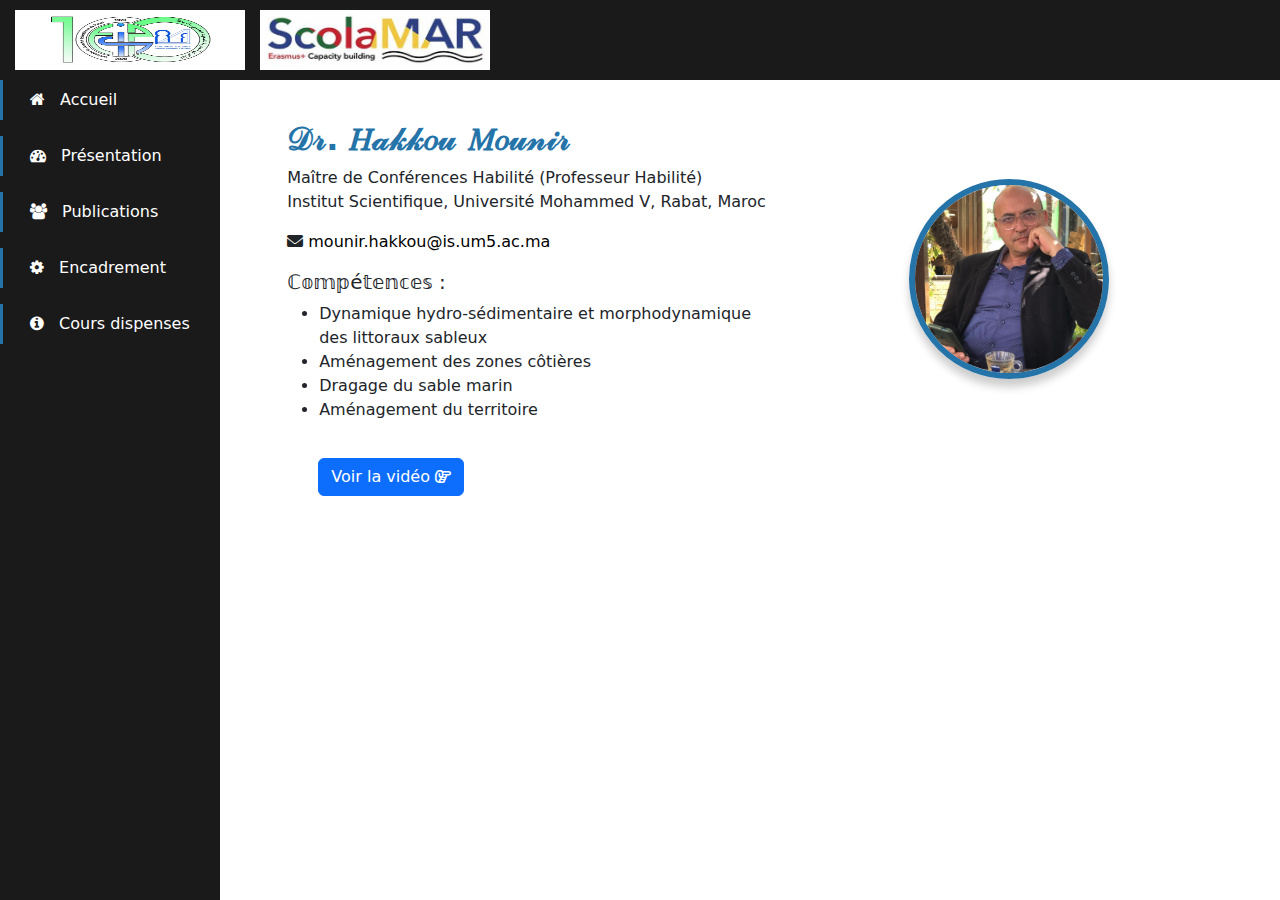
<file: index.html>
<!DOCTYPE html>
<html lang="en">
<head>
  <meta charset="UTF-8">
  <meta name="viewport" content="width=device-width, initial-scale=1.0">
  <meta http-equiv="X-UA-Compatible" content="ie=edge">
  <link rel="stylesheet" href="style.css">
  <link href="https://cdnjs.cloudflare.com/ajax/libs/font-awesome/6.0.0-beta3/css/all.min.css" rel="stylesheet">
  <link rel="stylesheet" href="https://maxcdn.bootstrapcdn.com/font-awesome/4.5.0/css/font-awesome.min.css">
  <link href="https://cdn.jsdelivr.net/npm/bootstrap@5.3.3/dist/css/bootstrap.min.css" rel="stylesheet" integrity="sha384-QWTKZyjpPEjISv5WaRU9OFeRpok6YctnYmDr5pNlyT2bRjXh0JMhjY6hW+ALEwIH" crossorigin="anonymous">
  <title>Accueil</title>
</head>
<body>
  <!-- Header -->
  <header style="background-color: #1a1a1a; color: #fff; padding: 10px 15px; display: flex; align-items: center; position: sticky; top: 0; z-index: 1000;">
    <img src="logo1.jpeg" alt="Logo 1" style="height: 60px; width: 230px; margin-right: 15px;"> <!-- Adjust margin for space between logos -->
    <img src="logo2.jpg" alt="Logo 2" style="height: 60px; width: 230px;">
  </header>

  <!-- Sidebar (left side navigation) -->
  <div class="sidebar-container">
    <ul class="sidebar-navigation">
      <li class="mb-3">
        <a href="index.html" class="text-decoration-none">
          <i class="fa fa-home" aria-hidden="true"></i> Accueil
        </a>
      </li>
      <li class="mb-3">
        <a href="présentation.html" class="text-decoration-none">
          <i class="fa fa-tachometer" aria-hidden="true"></i> Présentation
        </a>
      </li>
      <li class="mb-3">
        <a href="publications.html" class="text-decoration-none">
          <i class="fa fa-users" aria-hidden="true"></i> Publications
        </a>
      </li>
      <li class="mb-3">
        <a href="encadrements.html" class="text-decoration-none">
          <i class="fa fa-cog" aria-hidden="true"></i> Encadrement
        </a>
      </li>
      <li class="mb-3">
        <a href="cours.html" class="text-decoration-none">
          <i class="fa fa-info-circle" aria-hidden="true"></i> Cours dispenses
        </a>
      </li>
    </ul>
  </div>

  <!-- Main content area with two columns -->
  <div class="content-container">
    <div class="container">
      <div class="row mx-auto justify-content-center">
        <!-- Left side: Name, Job, and Skills -->
        <div class="col-md-6 left-side">
          <h2 style="color:#2574A9;font-weight: 900" class="mb-2">𝒟𝓇. 𝐻𝒶𝓀𝓀𝑜𝓊 𝑀𝑜𝓊𝓃𝒾𝓇</h2>
          <p>Maître de Conférences Habilité (Professeur Habilité) <br>
            Institut Scientifique, Université Mohammed V, Rabat, Maroc</p>
          <!-- Email with FontAwesome icon -->
          <p><i class="fas fa-envelope"></i> <a href="mailto:mounir.hakkou@is.um5.ac.ma" class="text-decoration-none text-black">mounir.hakkou@is.um5.ac.ma</a></p>
          <!-- Skills List -->
          <h5>ℂ𝕠𝕞𝕡é𝕥𝕖𝕟𝕔𝕖𝕤 :</h5>
          <ul class="skills-list">
            <li>Dynamique hydro-sédimentaire et morphodynamique des littoraux sableux</li>
            <li>Aménagement des zones côtières</li>
            <li>Dragage du sable marin</li>
            <li>Aménagement du territoire</li>
          </ul>
        </div>

        <!-- Right side: Image -->
        <div class="col-md-5 right-side">
          <img src="profile.jpg" alt="Profile Image" class="rounded-image" style="border: 6px solid #2574A9;box-shadow: 0 8px 8px rgba(0, 0, 0, 0.2);">
        </div>
      </div>

      <!-- Replace video iframe with link -->
      <div class="col-md-10 d-flex mx-auto">
        <a href="https://drive.google.com/file/d/1fcncN5qFYbwHY_5bBvAk6yiaLVxQID7Y/view" class="btn btn-primary" target="_blank" rel="noopener noreferrer">
          Voir la vidéo <i class="fa-regular fa-hand-point-right"></i>
        </a>
      </div>

    </div>
  </div>

  <script src="https://cdn.jsdelivr.net/npm/bootstrap@5.3.3/dist/js/bootstrap.bundle.min.js" integrity="sha384-YvpcrYf0tY3lHB60NNkmXc5s9fDVZLESaAA55NDzOxhy9GkcIdslK1eN7N6jIeHz" crossorigin="anonymous"></script>
</body>
</html>
</file>
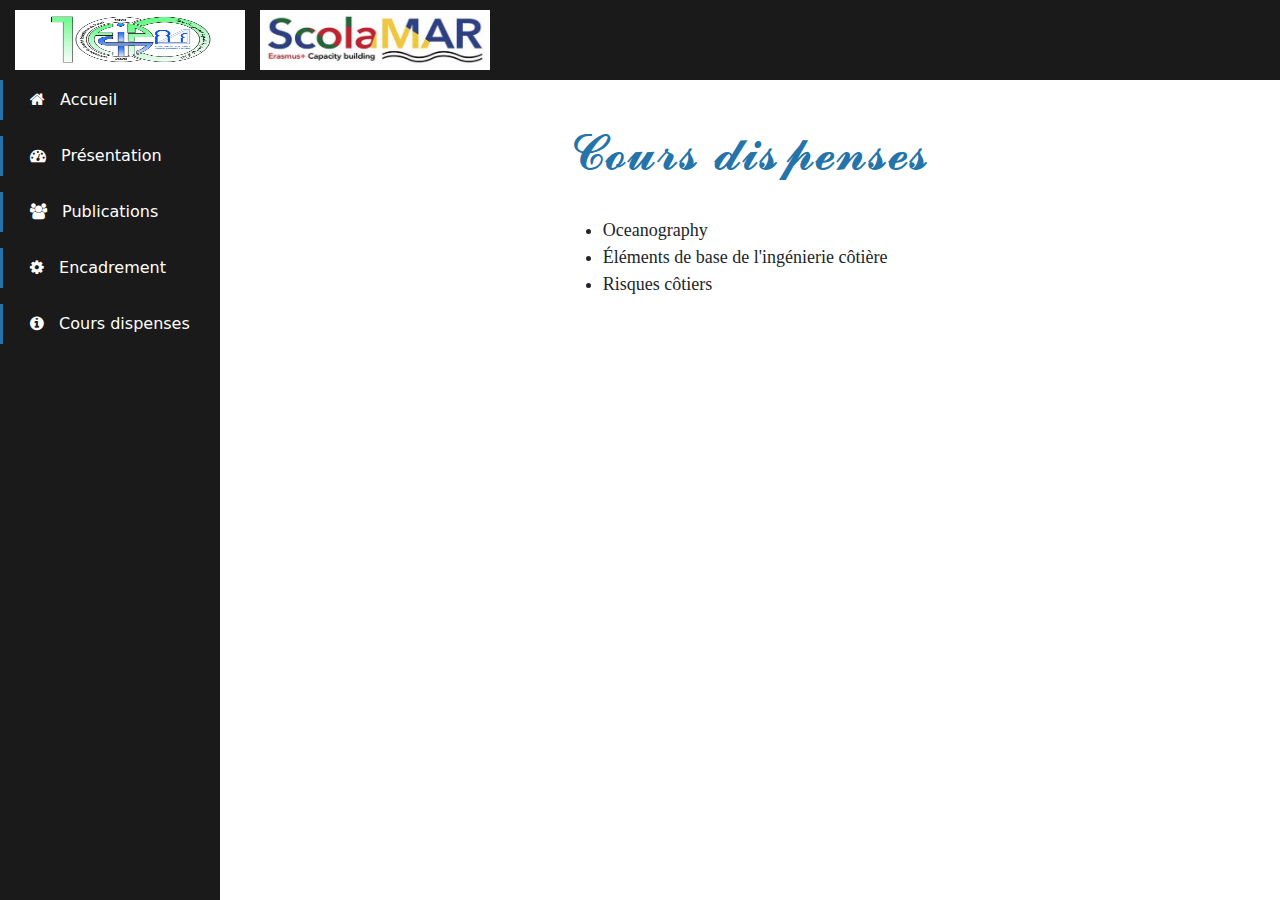
<file: cours.html>
<!DOCTYPE html>
<html lang="en">
<head>
  <meta charset="UTF-8">
  <meta name="viewport" content="width=device-width, initial-scale=1.0">
  <meta http-equiv="X-UA-Compatible" content="ie=edge">
  <link rel="stylesheet" href="style.css">
  <link href="https://cdnjs.cloudflare.com/ajax/libs/font-awesome/6.0.0-beta3/css/all.min.css" rel="stylesheet">
  <link rel="stylesheet" href="https://maxcdn.bootstrapcdn.com/font-awesome/4.5.0/css/font-awesome.min.css">
  <link href="https://cdn.jsdelivr.net/npm/bootstrap@5.3.3/dist/css/bootstrap.min.css" rel="stylesheet" integrity="sha384-QWTKZyjpPEjISv5WaRU9OFeRpok6YctnYmDr5pNlyT2bRjXh0JMhjY6hW+ALEwIH" crossorigin="anonymous">
  <title>Cours dispenses</title>
</head>
<body>
  <!-- Header -->
  <header style="background-color: #1a1a1a; color: #fff; padding: 10px 15px; display: flex; align-items: center;  position: sticky; top: 0; z-index: 1000;">
    <img src="logo1.jpeg" alt="Logo 1" style="height: 60px; width: 230px; margin-right: 15px;"> <!-- Adjust margin for space between logos -->
    <img src="logo2.jpg" alt="Logo 2" style="height: 60px; width: 230px;">
  </header>
  
  <!-- Sidebar (left side navigation) -->
  <div class="sidebar-container">
   
    <ul class="sidebar-navigation">
      <li class="mb-3">
        <a href="index.html" class="text-decoration-none">
          <i class="fa fa-home" aria-hidden="true"></i> Accueil
        </a>
      </li>
      <li class="mb-3">
        <a href="présentation.html" class="text-decoration-none">
          <i class="fa fa-tachometer" aria-hidden="true"></i> Présentation
        </a>
      </li>
      <li class="mb-3">
        <a href="publications.html" class="text-decoration-none">
          <i class="fa fa-users" aria-hidden="true"></i> Publications
        </a>
      </li>
      <li class="mb-3">
        <a href="encadrements.html" class="text-decoration-none">
          <i class="fa fa-cog" aria-hidden="true"></i> Encadrement
        </a>
      </li>
      <li class="mb-3">
        <a href="cours.html" class="text-decoration-none">
          <i class="fa fa-info-circle" aria-hidden="true"></i> Cours dispenses
        </a>
      </li>
    </ul>
  </div>

  <!-- Main content area with two columns -->
  <div class="content-container">
    <div class="container d-flex justify-content-center">
      <div class="text-center p-4">
        <h1 style="font-size: 48px;color: #2574A9;">𝓒𝓸𝓾𝓻𝓼 𝓭𝓲𝓼𝓹𝓮𝓷𝓼𝓮𝓼</h1><br>
        <ul style="list-style-type: disc; font-family: cursive; margin: 3px auto; width: 100%; font-size: 18px; text-align: left;">
          <li>Oceanography</li>
          <li>Éléments de base de l'ingénierie côtière</li>
          <li>Risques côtiers</li>
        </ul>
      </div>
    </div>
  </div>
  

  <script src="https://cdn.jsdelivr.net/npm/bootstrap@5.3.3/dist/js/bootstrap.bundle.min.js" integrity="sha384-YvpcrYf0tY3lHB60NNkmXc5s9fDVZLESaAA55NDzOxhy9GkcIdslK1eN7N6jIeHz" crossorigin="anonymous"></script>
</body>
</html>
</file>
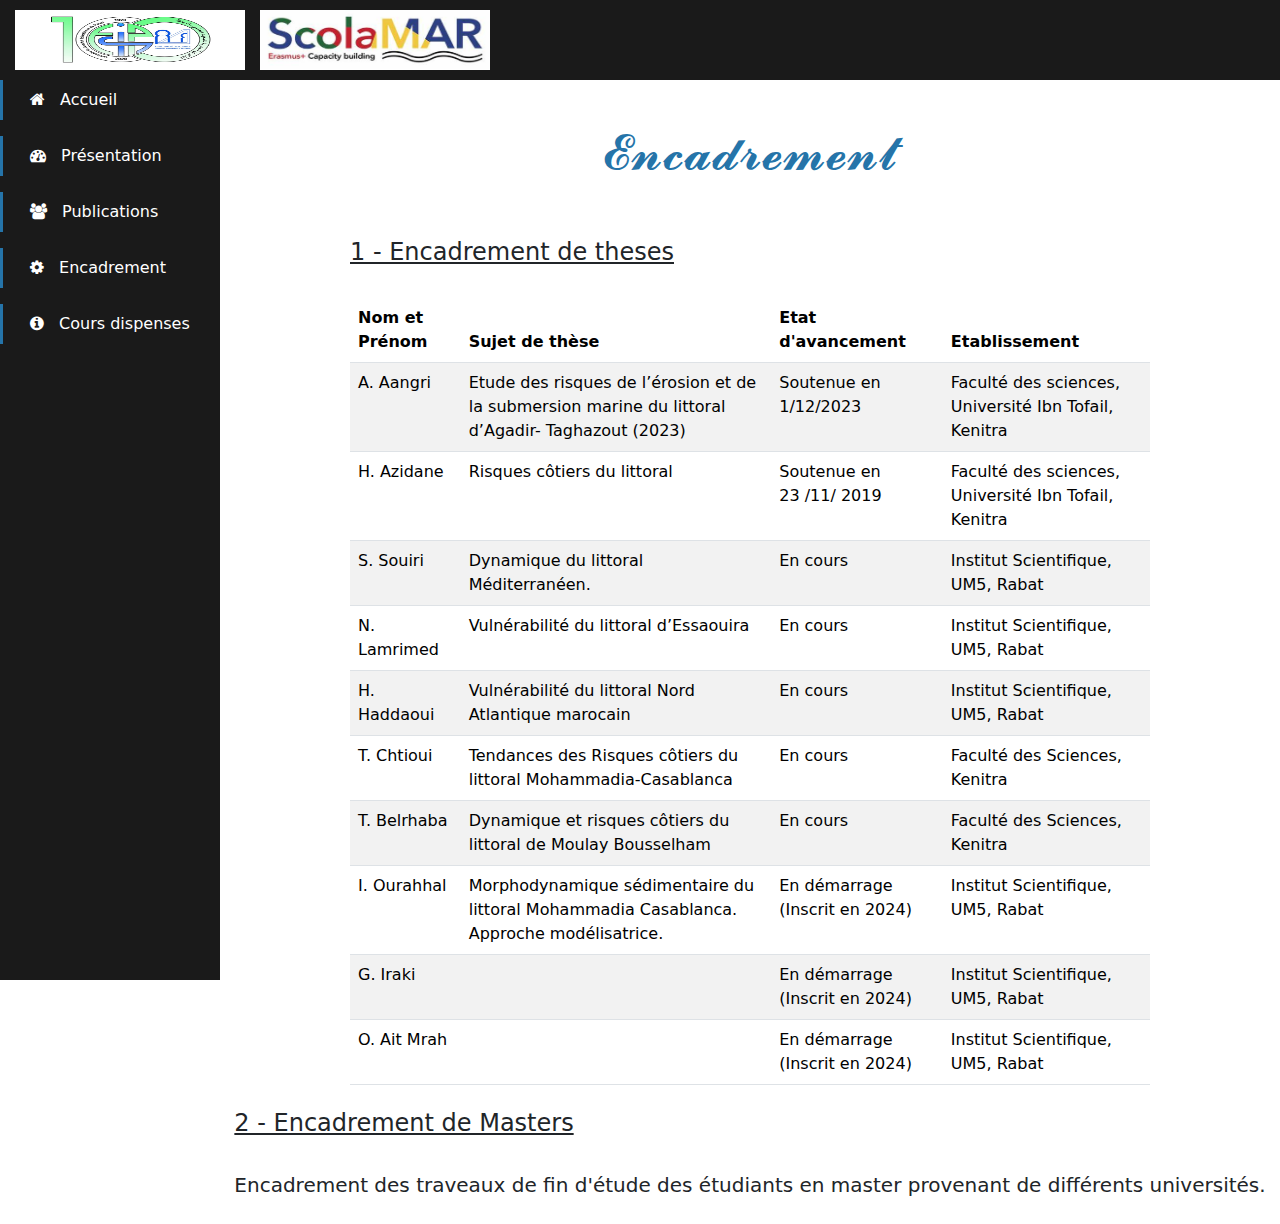
<file: encadrements.html>
<!DOCTYPE html>
<html lang="en">
<head>
  <meta charset="UTF-8">
  <meta name="viewport" content="width=device-width, initial-scale=1.0">
  <meta http-equiv="X-UA-Compatible" content="ie=edge">
  <link rel="stylesheet" href="style.css">
  <link href="https://cdnjs.cloudflare.com/ajax/libs/font-awesome/6.0.0-beta3/css/all.min.css" rel="stylesheet">
  <link rel="stylesheet" href="https://maxcdn.bootstrapcdn.com/font-awesome/4.5.0/css/font-awesome.min.css">
  <link href="https://cdn.jsdelivr.net/npm/bootstrap@5.3.3/dist/css/bootstrap.min.css" rel="stylesheet" integrity="sha384-QWTKZyjpPEjISv5WaRU9OFeRpok6YctnYmDr5pNlyT2bRjXh0JMhjY6hW+ALEwIH" crossorigin="anonymous">
  <title>Encadrement</title>
</head>
<style>
    .hidden {
      display: none;
    }
  </style>
<body>
  <!-- Header -->
  <header style="background-color: #1a1a1a; color: #fff; padding: 10px 15px; display: flex; align-items: center;  position: sticky; top: 0; z-index: 1000;">
    <img src="logo1.jpeg" alt="Logo 1" style="height: 60px; width: 230px; margin-right: 15px;"> <!-- Adjust margin for space between logos -->
    <img src="logo2.jpg" alt="Logo 2" style="height: 60px; width: 230px;">
  </header>
  
  <!-- Sidebar (left side navigation) -->
  <div class="sidebar-container">
   
    <ul class="sidebar-navigation">
      <li class="mb-3">
        <a href="index.html" class="text-decoration-none">
          <i class="fa fa-home" aria-hidden="true"></i> Accueil
        </a>
      </li>
      <li class="mb-3">
        <a href="présentation.html" class="text-decoration-none">
          <i class="fa fa-tachometer" aria-hidden="true"></i> Présentation
        </a>
      </li>
      <li class="mb-3">
        <a href="publications.html" class="text-decoration-none">
          <i class="fa fa-users" aria-hidden="true"></i> Publications
        </a>
      </li>
      <li class="mb-3">
        <a href="encadrements.html" class="text-decoration-none">
          <i class="fa fa-cog" aria-hidden="true"></i> Encadrement
        </a>
      </li>
      <li class="mb-3">
        <a href="cours.html" class="text-decoration-none">
          <i class="fa fa-info-circle" aria-hidden="true"></i> Cours dispenses
        </a>
      </li>
    </ul>
  </div>

  <!-- Main content area with two columns -->
  <div class="content-container">
    <div class="container d-flex justify-content-center">
      <div class="text-center p-4">
        <h1 style="font-size: 48px;color: #2574A9;">𝓔𝓷𝓬𝓪𝓭𝓻𝓮𝓶𝓮𝓷𝓽</h1><br>
        
      </div>
    </div>
   
      
      <!-- Centered Table -->
      <div class="d-flex justify-content-center" id="thèse">
        <div class="table-responsive">
            <u><h4>1 - Encadrement de theses</h4></u><br>
          <table class="table table-striped" style="max-width: 800px;">
            <thead>
              <tr>
                <th scope="col">Nom et Prénom</th>
                <th scope="col">Sujet de thèse</th>
                <th scope="col">Etat d'avancement</th>
                <th scope="col">Etablissement</th>
              </tr>
            </thead>
            <tbody>
              <tr>
                <td>A. Aangri</td>
                <td>Etude des risques de l’érosion et de la submersion marine du littoral d’Agadir- Taghazout (2023)</td>
                <td>Soutenue en 1/12/2023</td>
                <td>Faculté des sciences, Université Ibn Tofail, Kenitra</td>

              </tr>
              <tr>
                <td>H. Azidane</td>
                <td>Risques côtiers du littoral </td>
                <td>Soutenue en 23 /11/ 2019</td>
                <td>Faculté des sciences, Université Ibn Tofail, Kenitra</td>
              </tr>
              <tr>
                <td>S. Souiri</td>
                <td>Dynamique du littoral Méditerranéen. </td>
                <td>En cours</td>
                <td>Institut Scientifique, UM5, Rabat</td>
              </tr>
              <tr>
                <td>N. Lamrimed</td>
                <td>Vulnérabilité du littoral d’Essaouira</td>
                <td>En cours</td>
                <td>Institut Scientifique, UM5, Rabat</td>
              </tr>
              <tr>
                <td>H. Haddaoui</td>
                <td>Vulnérabilité du littoral Nord Atlantique marocain </td>
                <td>En cours</td>
                <td>Institut Scientifique, UM5, Rabat</td>
              </tr>
              <tr>
                <td>T. Chtioui</td>
                <td>Tendances des Risques côtiers du littoral Mohammadia-Casablanca</td>
                <td>En cours</td>
                <td>Faculté des Sciences, Kenitra</td>
              </tr>
              <tr>
                <td>T. Belrhaba</td>
                <td>Dynamique et risques côtiers du littoral de Moulay Bousselham</td>
                <td>En cours</td>
                <td>Faculté des Sciences, Kenitra</td>
              </tr>
              <tr>
                <td>I. Ourahhal</td>
                <td>Morphodynamique sédimentaire du littoral Mohammadia Casablanca. Approche modélisatrice.</td>
                <td>En démarrage (Inscrit en 2024)</td>
                <td>Institut Scientifique, UM5, Rabat</td>
              </tr>
              <tr>
                <td>G. Iraki</td>
                <td></td>
                <td>En démarrage (Inscrit en 2024)</td>
                <td>Institut Scientifique, UM5, Rabat</td>
              </tr>
              <tr>
                <td>O. Ait Mrah</td>
                <td></td>
                <td>En démarrage (Inscrit en 2024)</td>
                <td>Institut Scientifique, UM5, Rabat</td>
              </tr>
            </tbody>
          </table>
        </div>
       
      </div>
      <div class="d-flex justify-content-center" id="master">
        
        <div class="p-2">
            <u><h4>2 - Encadrement de Masters</h4></u><br>
            <p style="font-size: 20px;" >Encadrement des traveaux de fin d'étude des étudiants en master provenant de différents universités.</p>
          </div>
      </div>
      
  </div>

  <script src="https://cdn.jsdelivr.net/npm/bootstrap@5.3.3/dist/js/bootstrap.bundle.min.js" integrity="sha384-YvpcrYf0tY3lHB60NNkmXc5s9fDVZLESaAA55NDzOxhy9GkcIdslK1eN7N6jIeHz" crossorigin="anonymous"></script>
</body>
</html>
</file>
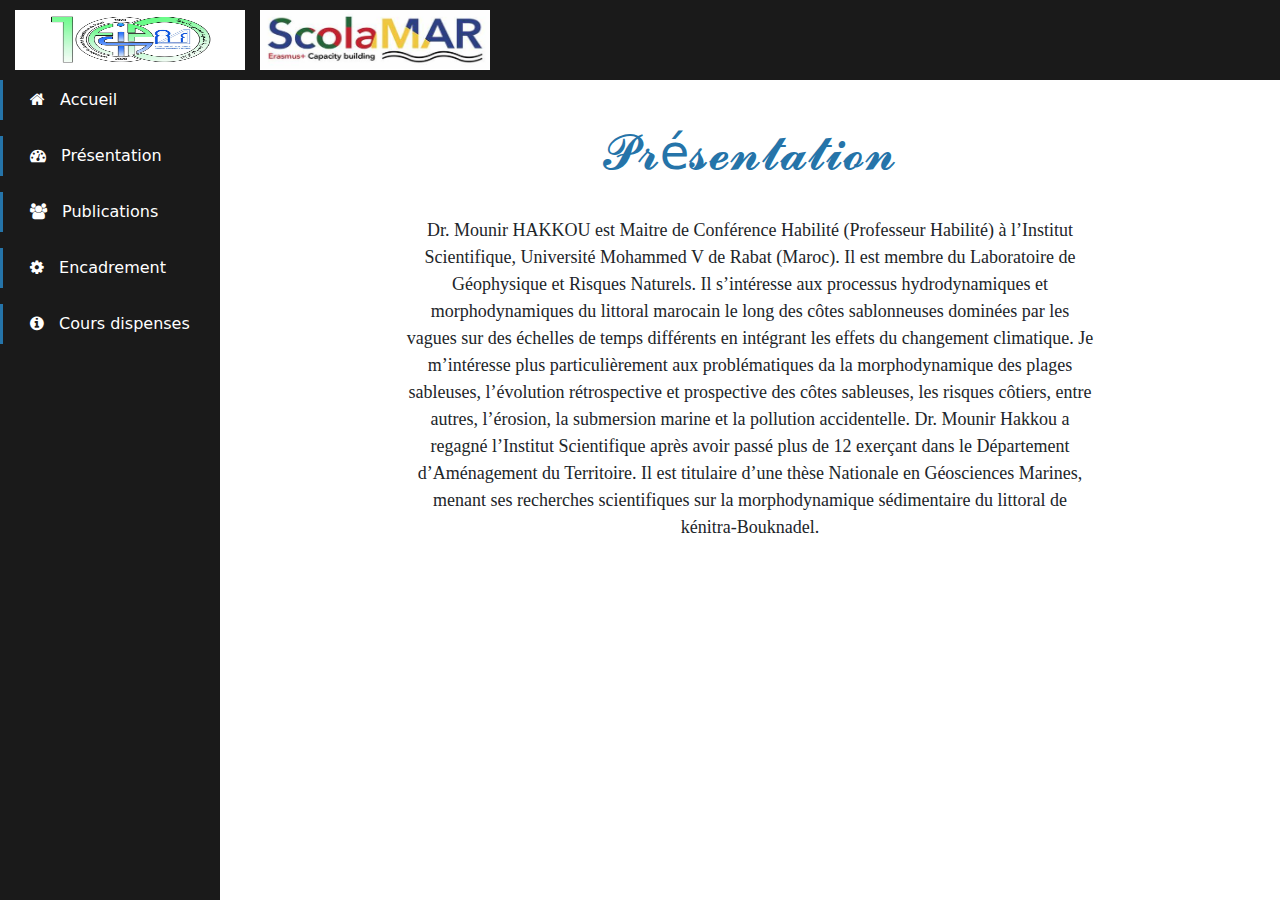
<file: présentation.html>
<!DOCTYPE html>
<html lang="en">
<head>
  <meta charset="UTF-8">
  <meta name="viewport" content="width=device-width, initial-scale=1.0">
  <meta http-equiv="X-UA-Compatible" content="ie=edge">
  <link rel="stylesheet" href="style.css">
  <link href="https://cdnjs.cloudflare.com/ajax/libs/font-awesome/6.0.0-beta3/css/all.min.css" rel="stylesheet">
  <link rel="stylesheet" href="https://maxcdn.bootstrapcdn.com/font-awesome/4.5.0/css/font-awesome.min.css">
  <link href="https://cdn.jsdelivr.net/npm/bootstrap@5.3.3/dist/css/bootstrap.min.css" rel="stylesheet" integrity="sha384-QWTKZyjpPEjISv5WaRU9OFeRpok6YctnYmDr5pNlyT2bRjXh0JMhjY6hW+ALEwIH" crossorigin="anonymous">
  <title>Présentation</title>
</head>
<body>
  <!-- Header -->
  <header style="background-color: #1a1a1a; color: #fff; padding: 10px 15px; display: flex; align-items: center;  position: sticky; top: 0; z-index: 1000;">
    <img src="logo1.jpeg" alt="Logo 1" style="height: 60px; width: 230px; margin-right: 15px;"> <!-- Adjust margin for space between logos -->
    <img src="logo2.jpg" alt="Logo 2" style="height: 60px; width: 230px;">
  </header>
  
  <!-- Sidebar (left side navigation) -->
  <div class="sidebar-container">
    
    <ul class="sidebar-navigation">
      <li class="mb-3">
        <a href="index.html" class="text-decoration-none">
          <i class="fa fa-home" aria-hidden="true"></i> Accueil
        </a>
      </li>
      <li class="mb-3">
        <a href="présentation.html" class="text-decoration-none">
          <i class="fa fa-tachometer" aria-hidden="true"></i> Présentation
        </a>
      </li>
      <li class="mb-3">
        <a href="publications.html" class="text-decoration-none">
          <i class="fa fa-users" aria-hidden="true"></i> Publications
        </a>
      </li>
      <li class="mb-3">
        <a href="encadrements.html" class="text-decoration-none">
          <i class="fa fa-cog" aria-hidden="true"></i> Encadrement
        </a>
      </li>
      <li class="mb-3">
        <a href="cours.html" class="text-decoration-none">
          <i class="fa fa-info-circle" aria-hidden="true"></i> Cours dispenses
        </a>
      </li>
    </ul>
  </div>

  <!-- Main content area with two columns -->
  <div class="content-container">
    <div class="container d-flex justify-content-center">
      <div class="text-center p-4">
        <h1 style="font-size: 48px;color: #2574A9;">𝓟𝓻é𝓼𝓮𝓷𝓽𝓪𝓽𝓲𝓸𝓷</h1><br>
        <center><p style="font-family: cursive; margin: 3px;width: 70%;font-size: 18px;" class="justify-content-center">Dr. Mounir HAKKOU est Maitre de Conférence Habilité (Professeur Habilité) à l’Institut Scientifique, Université Mohammed V de Rabat (Maroc). Il est membre du Laboratoire de Géophysique et Risques Naturels. Il s’intéresse aux processus hydrodynamiques et morphodynamiques du littoral marocain le long des côtes sablonneuses dominées par les vagues sur des échelles de temps différents en intégrant les effets du changement climatique. Je m’intéresse plus particulièrement aux problématiques da la morphodynamique des plages sableuses, l’évolution rétrospective et prospective des côtes sableuses, les risques côtiers, entre autres, l’érosion, la submersion marine et la pollution accidentelle.
            Dr. Mounir Hakkou a regagné l’Institut Scientifique après avoir passé plus de 12 exerçant dans le Département d’Aménagement du Territoire. Il est titulaire d’une thèse Nationale en Géosciences Marines, menant ses recherches scientifiques sur la morphodynamique sédimentaire du littoral de kénitra-Bouknadel.</p></center>
      </div>
    </div>
  </div>

  <script src="https://cdn.jsdelivr.net/npm/bootstrap@5.3.3/dist/js/bootstrap.bundle.min.js" integrity="sha384-YvpcrYf0tY3lHB60NNkmXc5s9fDVZLESaAA55NDzOxhy9GkcIdslK1eN7N6jIeHz" crossorigin="anonymous"></script>
</body>
</html>
</file>
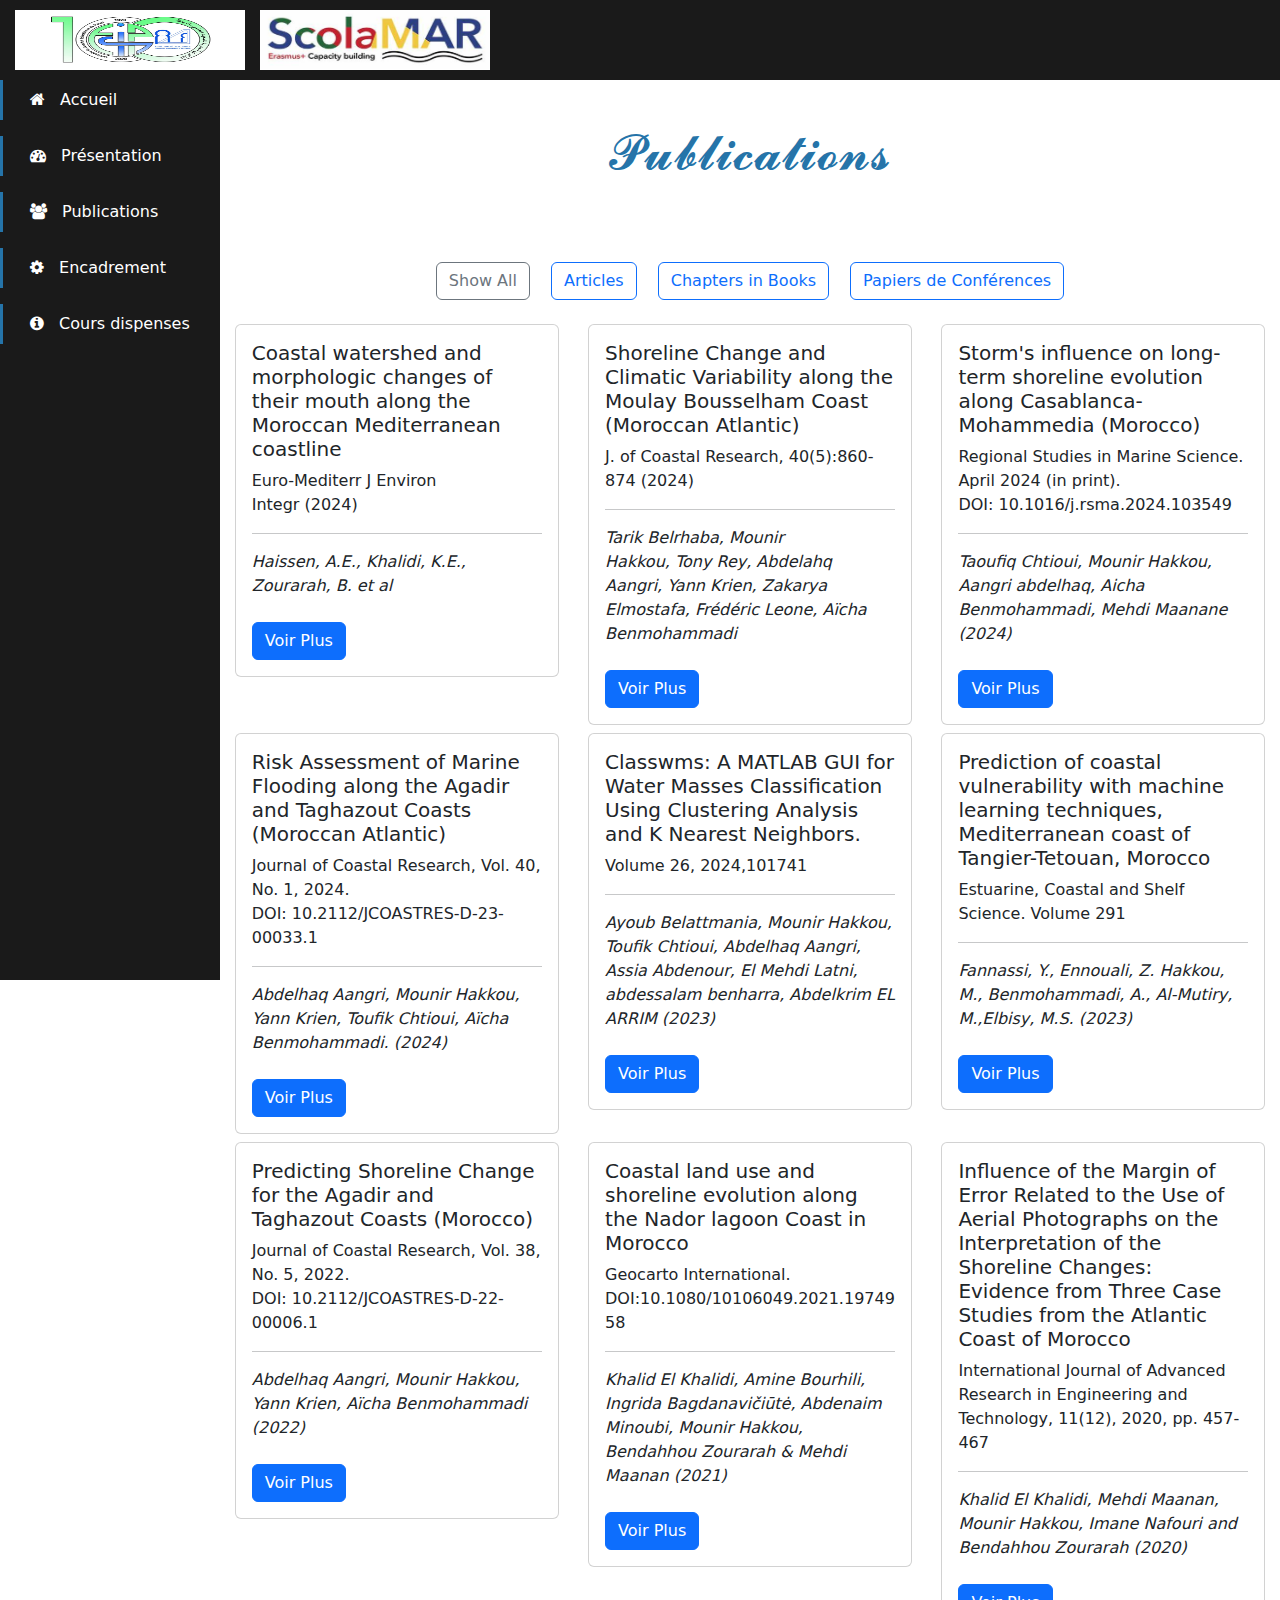
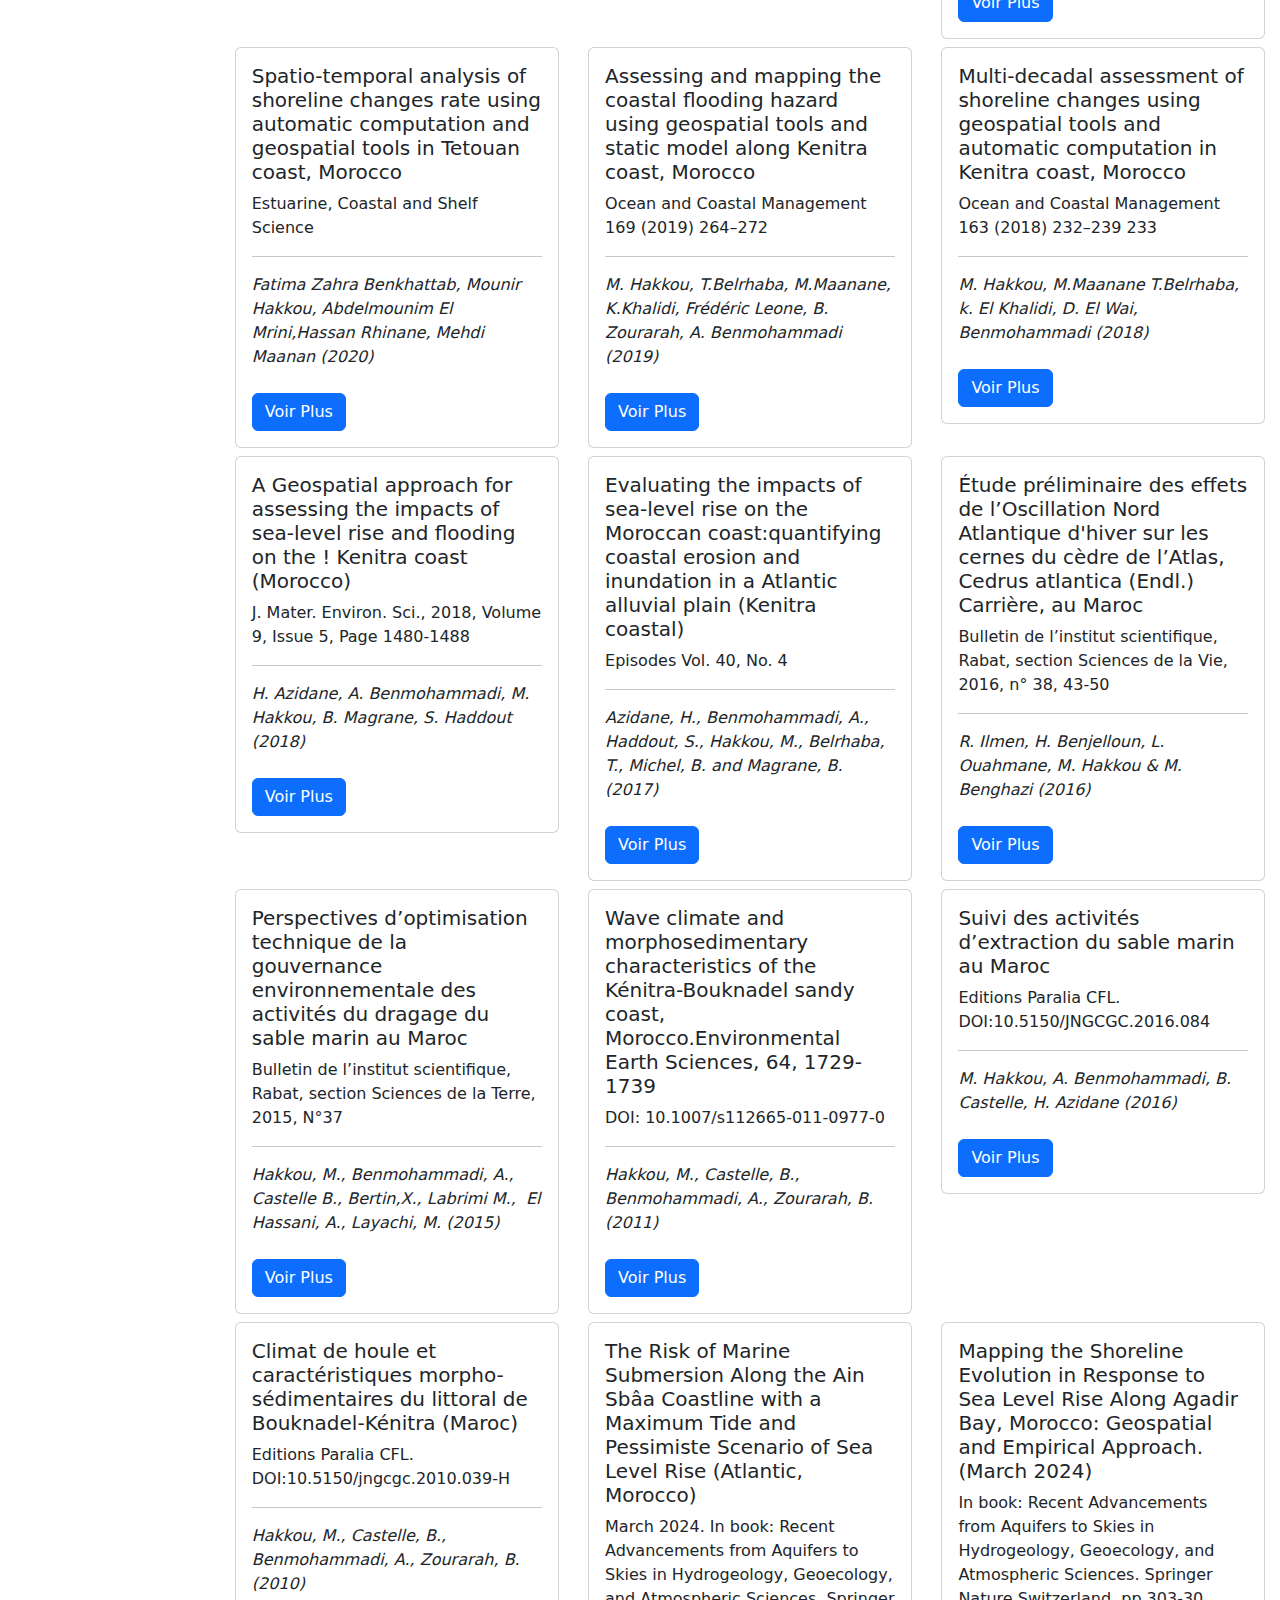
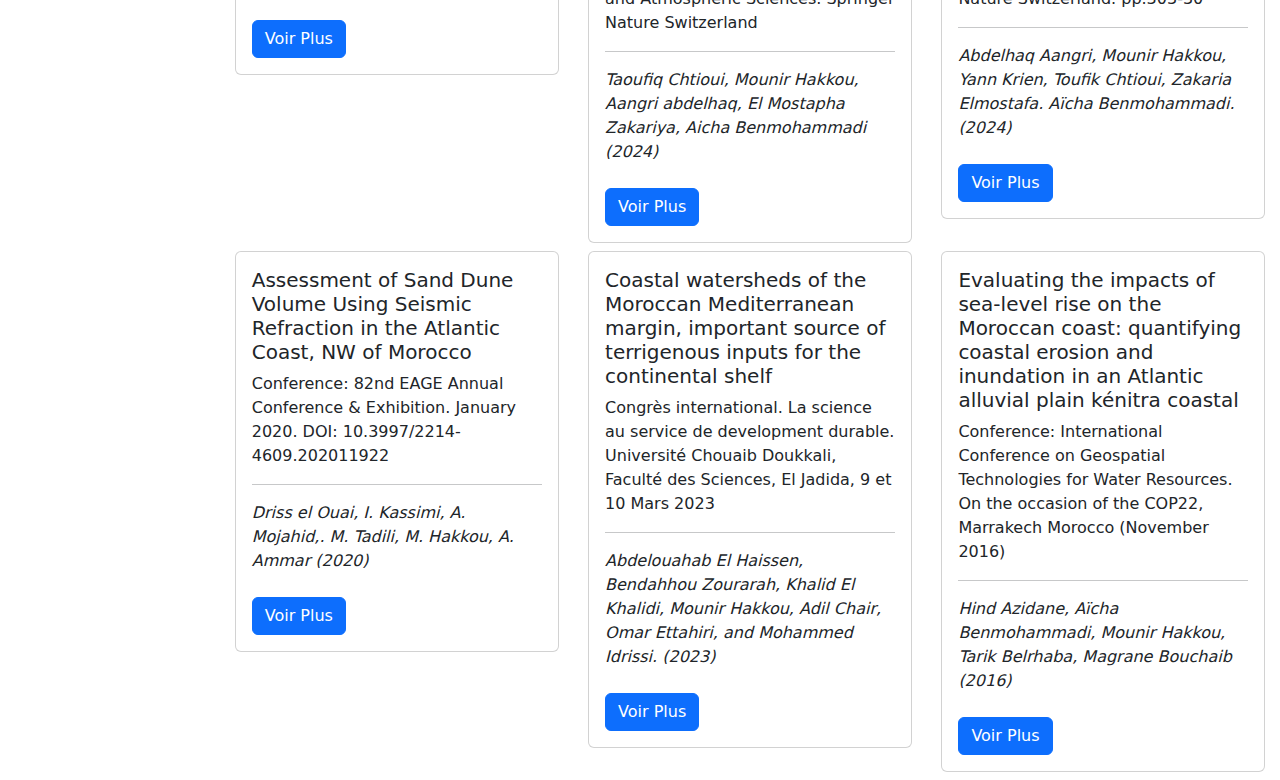
<file: publications.html>
<!DOCTYPE html>
<html lang="en">
<head>
  <meta charset="UTF-8">
  <meta name="viewport" content="width=device-width, initial-scale=1.0">
  <meta http-equiv="X-UA-Compatible" content="ie=edge">
  <link rel="stylesheet" href="style.css">
  <link href="https://cdnjs.cloudflare.com/ajax/libs/font-awesome/6.0.0-beta3/css/all.min.css" rel="stylesheet">
  <link rel="stylesheet" href="https://maxcdn.bootstrapcdn.com/font-awesome/4.5.0/css/font-awesome.min.css">
  <link href="https://cdn.jsdelivr.net/npm/bootstrap@5.3.3/dist/css/bootstrap.min.css" rel="stylesheet" integrity="sha384-QWTKZyjpPEjISv5WaRU9OFeRpok6YctnYmDr5pNlyT2bRjXh0JMhjY6hW+ALEwIH" crossorigin="anonymous">
  <title>Publications</title>
</head>
<style>
    .hidden {
      display: none;
    }
  </style>
<body>
  <!-- Header -->
  <header style="background-color: #1a1a1a; color: #fff; padding: 10px 15px; display: flex; align-items: center;  position: sticky; top: 0; z-index: 1000;">
    <img src="logo1.jpeg" alt="Logo 1" style="height: 60px; width: 230px; margin-right: 15px;"> <!-- Adjust margin for space between logos -->
    <img src="logo2.jpg" alt="Logo 2" style="height: 60px; width: 230px;">
  </header>
  
  <!-- Sidebar (left side navigation) -->
  <div class="sidebar-container">
   
    <ul class="sidebar-navigation">
      <li class="mb-3">
        <a href="index.html" class="text-decoration-none">
          <i class="fa fa-home" aria-hidden="true"></i> Accueil
        </a>
      </li>
      <li class="mb-3">
        <a href="présentation.html" class="text-decoration-none">
          <i class="fa fa-tachometer" aria-hidden="true"></i> Présentation
        </a>
      </li>
      <li class="mb-3">
        <a href="publications.html" class="text-decoration-none">
          <i class="fa fa-users" aria-hidden="true"></i> Publications
        </a>
      </li>
      <li class="mb-3">
        <a href="encadrements.html" class="text-decoration-none">
          <i class="fa fa-cog" aria-hidden="true"></i> Encadrement
        </a>
      </li>
      <li class="mb-3">
        <a href="cours.html" class="text-decoration-none">
          <i class="fa fa-info-circle" aria-hidden="true"></i> Cours dispenses
        </a>
      </li>
    </ul>
  </div>

  <!-- Main content area with two columns -->
  <div class="content-container">
    <div class="container d-flex justify-content-center">
      <div class="text-center p-4">
        <h1 style="font-size: 48px; color: #2574A9;">𝓟𝓾𝓫𝓵𝓲𝓬𝓪𝓽𝓲𝓸𝓷𝓼</h1><br>
      </div>
    </div>
    <div class="container my-4 text-center">
        <!-- Buttons -->
        <button class="btn btn-outline-secondary mx-2" onclick="filterCards('all')">Show All</button>
        <button class="btn btn-outline-primary mx-2" onclick="filterCards('article')">Articles</button>
        <button class="btn btn-outline-primary mx-2" onclick="filterCards('chapter')">Chapters in Books</button>
        <button class="btn btn-outline-primary mx-2" onclick="filterCards('papiers')">Papiers de Conférences</button>
      </div>
    <div class="d-flex justify-content-center flex-wrap">
        <div class="col-sm-4 mb-2" id="article">
          <div class="card col-sm-11 mx-auto"> <!-- Added mx-auto for centering -->
            <div class="card-body">
              <h5 class="card-title">Coastal watershed and morphologic changes of their mouth along the Moroccan Mediterranean coastline</h5>
              <p class="paragraph">Euro-Mediterr J Environ Integr (2024)</p>
              <hr>
              <i><p class="card-text">Haissen, A.E., Khalidi, K.E., Zourarah, B. et al</p></i><br>
              <a href="https://doi.org/10.1007/s41207-024-00677-y " target="_blank" class="btn btn-primary">Voir Plus</a>
            </div>
          </div>
        </div>
        <div class="col-sm-4 mb-2" id="article">
          <div class="card col-sm-11 mx-auto"> <!-- Added mx-auto for centering -->
            <div class="card-body">
              <h5 class="card-title">Shoreline Change and Climatic Variability along the Moulay Bousselham Coast (Moroccan Atlantic)</h5>
              <p class="paragraph">J. of Coastal Research, 40(5):860-874 (2024)</p>
              <hr>
              <i><p class="card-text">Tarik Belrhaba, Mounir Hakkou, Tony Rey, Abdelahq Aangri, Yann Krien, Zakarya Elmostafa, Frédéric Leone, Aïcha Benmohammadi</p></i><br>
              <a href="https://doi.org/10.2112/JCOASTRES-D-23-00082.1" target="_blank" class="btn btn-primary">Voir Plus</a>
            </div>
          </div>
        </div>
        <div class="col-sm-4 mb-2" id="article">
          <div class="card col-sm-11 mx-auto"> <!-- Added mx-auto for centering -->
            <div class="card-body">
              <h5 class="card-title">Storm's influence on long-term shoreline evolution along Casablanca-Mohammedia (Morocco)</h5>
              <p class="paragraph">Regional Studies in Marine Science. April 2024 (in print). DOI: 10.1016/j.rsma.2024.103549</p>
              <hr>
              <i><p class="card-text">Taoufiq Chtioui, Mounir Hakkou, Aangri abdelhaq, Aicha Benmohammadi, Mehdi Maanane (2024)</p></i><br>
              <a href="#" class="btn btn-primary">Voir Plus</a>
            </div>
          </div>
        </div>
      </div>
      <div class="d-flex justify-content-center flex-wrap">
        <div class="col-sm-4 mb-2" id="article">
          <div class="card col-sm-11 mx-auto"> <!-- Added mx-auto for centering -->
            <div class="card-body">
              <h5 class="card-title">Risk Assessment of Marine Flooding along the Agadir and Taghazout Coasts (Moroccan Atlantic)</h5>
              <p class="paragraph">Journal of Coastal Research, Vol. 40, No. 1, 2024. DOI: 10.2112/JCOASTRES-D-23-00033.1</p>
              <hr>
              <i><p class="card-text">Abdelhaq Aangri, Mounir Hakkou, Yann Krien, Toufik Chtioui, Aïcha Benmohammadi. (2024)</p></i><br>
              <a href="#" class="btn btn-primary">Voir Plus</a>
            </div>
          </div>
        </div>
        <div class="col-sm-4 mb-2" id="article">
          <div class="card col-sm-11 mx-auto"> <!-- Added mx-auto for centering -->
            <div class="card-body">
              <h5 class="card-title">Classwms: A MATLAB GUI for Water Masses Classification Using Clustering Analysis and K Nearest Neighbors. </h5>
              <p class="paragraph">Volume 26, 2024,101741</p>
              <hr>
              <i><p class="card-text">Ayoub Belattmania, Mounir Hakkou, Toufik Chtioui, Abdelhaq Aangri, Assia Abdenour, El Mehdi Latni, abdessalam benharra, Abdelkrim EL ARRIM (2023)</p></i><br>
              <a href="https://doi.org/10.1016/j.softx.2024.101741" target="_blank" class="btn btn-primary">Voir Plus</a>
            </div>
          </div>
        </div>
        <div class="col-sm-4 mb-2" id="article">
          <div class="card col-sm-11 mx-auto"> <!-- Added mx-auto for centering -->
            <div class="card-body">
              <h5 class="card-title">Prediction of coastal vulnerability with machine learning techniques, Mediterranean coast of Tangier-Tetouan, Morocco</h5>
              <p class="paragraph">Estuarine, Coastal and Shelf Science. Volume 291</p>
              <hr>
              <i><p class="card-text">Fannassi, Y., Ennouali, Z. Hakkou, M., Benmohammadi, A., Al-Mutiry, M.,Elbisy, M.S. (2023)</p></i><br>
              <a href="https://doi.org/10.1016/j.ecss.2023.108422" target="_blank" class="btn btn-primary">Voir Plus</a>
            </div>
          </div>
        </div>
      </div>
      <div class="d-flex justify-content-center flex-wrap">
        <div class="col-sm-4 mb-2" id="article">
          <div class="card col-sm-11 mx-auto"> <!-- Added mx-auto for centering -->
            <div class="card-body">
              <h5 class="card-title">Predicting Shoreline Change for the Agadir and Taghazout Coasts (Morocco)</h5>
              <p class="paragraph">Journal of Coastal Research, Vol. 38, No. 5, 2022. DOI: 10.2112/JCOASTRES-D-22-00006.1</p>
              <hr>
              <i><p class="card-text">Abdelhaq Aangri, Mounir Hakkou, Yann Krien, Aïcha Benmohammadi (2022)</p></i><br>
              <a href="#" class="btn btn-primary">Voir Plus</a>
            </div>
          </div>
        </div>
        <div class="col-sm-4 mb-2" id="article">
          <div class="card col-sm-11 mx-auto"> <!-- Added mx-auto for centering -->
            <div class="card-body">
              <h5 class="card-title">Coastal land use and shoreline evolution along the Nador lagoon Coast in Morocco</h5>
              <p class="paragraph">Geocarto International. DOI:10.1080/10106049.2021.1974958</p>
              <hr>
              <i><p class="card-text">Khalid El Khalidi, Amine Bourhili, Ingrida Bagdanavičiūtė, Abdenaim Minoubi, Mounir Hakkou, Bendahhou Zourarah & Mehdi Maanan (2021)</p></i><br>
              <a href="https://doi.org/10.1080/10106049.2021.1974958 " target="_blank" class="btn btn-primary">Voir Plus</a>
            </div>
          </div>
        </div>
        <div class="col-sm-4 mb-2" id="article">
          <div class="card col-sm-11 mx-auto"> <!-- Added mx-auto for centering -->
            <div class="card-body">
              <h5 class="card-title">Influence of the Margin of Error Related to the Use of Aerial Photographs on the Interpretation of the Shoreline Changes: Evidence from Three Case Studies from the Atlantic Coast of Morocco</h5>
              <p class="paragraph">International Journal of Advanced Research in Engineering and Technology, 11(12), 2020, pp. 457-467</p>
              <hr>
              <i><p class="card-text">Khalid El Khalidi, Mehdi Maanan, Mounir Hakkou, Imane Nafouri and Bendahhou Zourarah (2020)</p></i><br>
              <a href="#" class="btn btn-primary">Voir Plus</a>
            </div>
          </div>
        </div>
      </div>
      <div class="d-flex justify-content-center flex-wrap">
        <div class="col-sm-4 mb-2" id="article">
          <div class="card col-sm-11 mx-auto"> <!-- Added mx-auto for centering -->
            <div class="card-body">
              <h5 class="card-title">Spatio-temporal analysis of shoreline changes rate using automatic computation and geospatial tools in Tetouan coast, Morocco</h5>
              <p class="paragraph">Estuarine, Coastal and Shelf Science</p>
              <hr>
              <i><p class="card-text">Fatima Zahra Benkhattab, Mounir Hakkou, Abdelmounim El Mrini,Hassan Rhinane, Mehdi Maanan (2020)</p></i><br>
              <a href="https://doi.org/10.1007/s11069-020-04179-2" target="_blank" class="btn btn-primary">Voir Plus</a>
            </div>
          </div>
        </div>
        <div class="col-sm-4 mb-2" id="article">
          <div class="card col-sm-11 mx-auto"> <!-- Added mx-auto for centering -->
            <div class="card-body">
              <h5 class="card-title">Assessing and mapping the coastal flooding hazard using geospatial tools and static model along Kenitra coast, Morocco</h5>
              <p class="paragraph">Ocean and Coastal Management 169 (2019) 264–272</p>
              <hr>
              <i><p class="card-text">M. Hakkou, T.Belrhaba, M.Maanane, K.Khalidi, Frédéric Leone, B. Zourarah, A. Benmohammadi (2019)</p></i><br>
              <a href="https://doi.org/10.1016/j.ocecoaman.2018.12.032" target="_blank" class="btn btn-primary">Voir Plus</a>
            </div>
          </div>
        </div>
        <div class="col-sm-4 mb-2" id="article">
          <div class="card col-sm-11 mx-auto"> <!-- Added mx-auto for centering -->
            <div class="card-body">
              <h5 class="card-title">Multi-decadal assessment of shoreline changes using geospatial tools and automatic computation in Kenitra coast, Morocco</h5>
              <p class="paragraph">Ocean and Coastal Management 163 (2018) 232–239 233</p>
              <hr>
              <i><p class="card-text">M. Hakkou, M.Maanane T.Belrhaba, k. El Khalidi, D. El Wai, Benmohammadi (2018)</p></i><br>
              <a href="https://doi.org/10.1016/j.ocecoaman.2018.07.003" target="_blank" class="btn btn-primary">Voir Plus</a>
            </div>
          </div>
        </div>
      </div>
      <div class="d-flex justify-content-center flex-wrap">
        <div class="col-sm-4 mb-2" id="article">
          <div class="card col-sm-11 mx-auto"> <!-- Added mx-auto for centering -->
            <div class="card-body">
              <h5 class="card-title">A Geospatial approach for assessing the impacts of sea-level rise and flooding on the ! Kenitra coast (Morocco)</h5>
              <p class="paragraph">J. Mater. Environ. Sci., 2018, Volume 9, Issue 5, Page 1480-1488</p>
              <hr>
              <i><p class="card-text">H. Azidane, A. Benmohammadi, M. Hakkou, B. Magrane, S. Haddout (2018)</p></i><br>
              <a href="https://doi.org/10.26872/jmes.2018.9.5.162" target="_blank" class="btn btn-primary">Voir Plus</a>
            </div>
          </div>
        </div>
        <div class="col-sm-4 mb-2" id="article">
          <div class="card col-sm-11 mx-auto"> <!-- Added mx-auto for centering -->
            <div class="card-body">
              <h5 class="card-title">Evaluating the impacts of sea-level rise on the Moroccan coast:quantifying coastal erosion and inundation in a Atlantic alluvial plain (Kenitra coastal)</h5>
              <p class="paragraph">Episodes Vol. 40, No. 4</p>
              <hr>
              <i><p class="card-text">Azidane, H., Benmohammadi, A., Haddout, S., Hakkou, M., Belrhaba, T., Michel, B. and Magrane, B. (2017)</p></i><br>
              <a href="#" class="btn btn-primary">Voir Plus</a>
            </div>
          </div>
        </div>
        <div class="col-sm-4 mb-2" id="article">
          <div class="card col-sm-11 mx-auto"> <!-- Added mx-auto for centering -->
            <div class="card-body">
              <h5 class="card-title">Étude préliminaire des effets de l’Oscillation Nord Atlantique d'hiver sur les cernes du cèdre de l’Atlas, Cedrus atlantica (Endl.) Carrière, au Maroc</h5>
              <p class="paragraph">Bulletin de l’institut scientifique, Rabat, section Sciences de la Vie, 2016, n° 38, 43-50</p>
              <hr>
              <i><p class="card-text">R. Ilmen, H. Benjelloun, L. Ouahmane, M. Hakkou & M. Benghazi (2016)</p></i><br>
              <a href="#" class="btn btn-primary">Voir Plus</a>
            </div>
          </div>
        </div>
      </div>
      <div class="d-flex justify-content-center flex-wrap">
        <div class="col-sm-4 mb-2" id="article">
          <div class="card col-sm-11 mx-auto"> <!-- Added mx-auto for centering -->
            <div class="card-body">
              <h5 class="card-title">Perspectives d’optimisation technique de la gouvernance environnementale des activités du dragage du sable marin au Maroc</h5>
              <p class="paragraph">Bulletin de l’institut scientifique, Rabat, section Sciences de la Terre, 2015, N°37</p>
              <hr>
              <i><p class="card-text">Hakkou, M., Benmohammadi, A.,  Castelle B., Bertin,X., Labrimi M.,  El Hassani, A., Layachi, M. (2015)</p></i><br>
              <a href="#" class="btn btn-primary">Voir Plus</a>
            </div>
          </div>
        </div>
        <div class="col-sm-4 mb-2" id="article">
          <div class="card col-sm-11 mx-auto"> <!-- Added mx-auto for centering -->
            <div class="card-body">
              <h5 class="card-title">Wave climate and morphosedimentary characteristics of the Kénitra-Bouknadel sandy coast, Morocco.Environmental Earth Sciences, 64, 1729-1739</h5>
              <p class="paragraph">DOI: 10.1007/s112665-011-0977-0</p>
              <hr>
              <i><p class="card-text">Hakkou, M., Castelle, B., Benmohammadi, A., Zourarah, B. (2011)</p></i><br>
              <a href="#" class="btn btn-primary">Voir Plus</a>
            </div>
          </div>
        </div>
        <div class="col-sm-4 mb-2" id="article">
          <div class="card col-sm-11 mx-auto"> <!-- Added mx-auto for centering -->
            <div class="card-body">
              <h5 class="card-title">Suivi des activités d’extraction du sable marin au Maroc</h5>
              <p class="paragraph">Editions Paralia CFL. DOI:10.5150/JNGCGC.2016.084</p>
              <hr>
              <i><p class="card-text">M. Hakkou, A. Benmohammadi, B. Castelle, H. Azidane (2016)</p></i><br>
              <a href="#" class="btn btn-primary">Voir Plus</a>
            </div>
          </div>
        </div>
      </div>
      <div class="d-flex justify-content-center flex-wrap">
        <div class="col-sm-4 mb-2" id="article">
          <div class="card col-sm-11 mx-auto"> <!-- Added mx-auto for centering -->
            <div class="card-body">
              <h5 class="card-title">Climat de houle et caractéristiques morpho-sédimentaires du littoral de Bouknadel-Kénitra (Maroc)</h5>
              <p class="paragraph">Editions Paralia CFL. DOI:10.5150/jngcgc.2010.039-H</p>
              <hr>
              <i><p class="card-text">Hakkou, M., Castelle, B., Benmohammadi, A., Zourarah, B. (2010)</p></i><br>
              <a href="#" class="btn btn-primary">Voir Plus</a>
            </div>
          </div>
        </div>
        <div class="col-sm-4 mb-2" id="chapter">
          <div class="card col-sm-11 mx-auto"> <!-- Added mx-auto for centering -->
            <div class="card-body">
              <h5 class="card-title">The Risk of Marine Submersion Along the Ain Sbâa Coastline with a Maximum Tide and Pessimiste Scenario of Sea Level Rise (Atlantic, Morocco)</h5>
              <p class="paragraph">March 2024. In book: Recent Advancements from Aquifers to Skies in Hydrogeology, Geoecology, and Atmospheric Sciences. Springer Nature Switzerland</p>
              <hr>
              <i><p class="card-text">Taoufiq Chtioui, Mounir Hakkou, Aangri abdelhaq, El Mostapha Zakariya, Aicha Benmohammadi (2024)</p></i><br>
              <a href="https://doi.org/10.1007/978-3-031-47079-0_51" target="_blank" class="btn btn-primary">Voir Plus</a>
            </div>
          </div>
        </div>
        <div class="col-sm-4 mb-2" id="chapter">
          <div class="card col-sm-11 mx-auto"> <!-- Added mx-auto for centering -->
            <div class="card-body">
              <h5 class="card-title">Mapping the Shoreline Evolution in Response to Sea Level Rise Along Agadir Bay, Morocco: Geospatial and Empirical Approach. (March 2024)</h5>
              <p class="paragraph">In book: Recent Advancements from Aquifers to Skies in Hydrogeology, Geoecology, and Atmospheric Sciences. Springer Nature Switzerland. pp.303-30</p>
              <hr>
              <i><p class="card-text">Abdelhaq Aangri, Mounir Hakkou, Yann Krien, Toufik Chtioui, Zakaria Elmostafa. Aïcha Benmohammadi. (2024)</p></i><br>
              <a href="https://doi.org/10.1007/978-3-031-47079-0_68" target="_blank" class="btn btn-primary">Voir Plus</a>
            </div>
          </div>
        </div>
      </div>
      <div class="d-flex justify-content-center flex-wrap">
        <div class="col-sm-4 mb-2" id="papiers">
          <div class="card col-sm-11 mx-auto"> <!-- Added mx-auto for centering -->
            <div class="card-body">
              <h5 class="card-title">Assessment of Sand Dune Volume Using Seismic Refraction in the Atlantic Coast, NW of Morocco</h5>
              <p class="paragraph">Conference: 82nd EAGE Annual Conference & Exhibition. January 2020. DOI: 10.3997/2214-4609.202011922</p>
              <hr>
              <i><p class="card-text">Driss el Ouai, I. Kassimi, A. Mojahid,. M. Tadili, M. Hakkou, A. Ammar (2020)</p></i><br>
              <a href="#" class="btn btn-primary">Voir Plus</a>
            </div>
          </div>
        </div>
        <div class="col-sm-4 mb-2" id="papiers">
            <div class="card col-sm-11 mx-auto"> 
              <div class="card-body">
                <h5 class="card-title">Coastal watersheds of the Moroccan Mediterranean margin, important source of terrigenous inputs for the continental shelf</h5>
                <p class="paragraph">Congrès international. La science au service de development durable. Université Chouaib Doukkali, Faculté des Sciences, El Jadida, 9 et 10 Mars 2023</p>
                <hr>
                <i><p class="card-text">Abdelouahab El Haissen, Bendahhou Zourarah, Khalid El Khalidi, Mounir Hakkou, Adil Chair, Omar Ettahiri, and Mohammed Idrissi. (2023)</p></i><br>
                <a href="#" class="btn btn-primary">Voir Plus</a>
              </div>
            </div>
          </div>
        <div class="col-sm-4 mb-2" id="papiers">
          <div class="card col-sm-11 mx-auto"> 
            <div class="card-body">
              <h5 class="card-title">Evaluating the impacts of sea-level rise on the Moroccan coast: quantifying coastal erosion and inundation in an Atlantic alluvial plain kénitra coastal</h5>
              <p class="paragraph">Conference: International Conference on Geospatial Technologies for Water Resources. On the occasion of the COP22, Marrakech Morocco (November 2016)</p>
              <hr>
              <i><p class="card-text">Hind Azidane, Aïcha Benmohammadi, Mounir Hakkou, Tarik Belrhaba, Magrane Bouchaib (2016)</p></i><br>
              <a href="#" class="btn btn-primary">Voir Plus</a>
            </div>
          </div>
        </div>
       
      </div>
      
      
  </div>
  <script>
    function filterCards(type) {
      // Get all cards
      const cards = document.querySelectorAll('.col-sm-4');

      // Show or hide cards based on the filter
      cards.forEach(card => {
        if (type === 'all') {
          card.classList.remove('hidden'); // Show all cards
        } else {
          if (card.id === type) {
            card.classList.remove('hidden'); // Show matched card
          } else {
            card.classList.add('hidden'); // Hide unmatched card
          }
        }
      });
    }
  </script>
  

  <script src="https://cdn.jsdelivr.net/npm/bootstrap@5.3.3/dist/js/bootstrap.bundle.min.js" integrity="sha384-YvpcrYf0tY3lHB60NNkmXc5s9fDVZLESaAA55NDzOxhy9GkcIdslK1eN7N6jIeHz" crossorigin="anonymous"></script>
</body>
</html>
</file>
<file: style.css>
.sidebar-container {
    position: fixed;
    width: 220px;
    height: 100%;
    left: 0;
    overflow-x: hidden;
    overflow-y: auto;
    background: #1a1a1a;
    color: #fff;
  }

  .content-container {
    padding-top: 20px;
  }

  .sidebar-logo {
    padding: 10px 15px 10px 30px;
    font-size: 20px;
    background-color: #2574A9;
  }

  .sidebar-navigation {
    padding: 0;
    margin: 0;
    list-style-type: none;
    position: relative;
  }

  .sidebar-navigation li {
    background-color: transparent;
    position: relative;
    display: inline-block;
    width: 100%;
    line-height: 20px;
  }

  .sidebar-navigation li a {
    padding: 10px 15px 10px 30px;
    display: block;
    color: #fff;
  }

  .sidebar-navigation li .fa {
    margin-right: 10px;
  }

  .sidebar-navigation li a:active,
  .sidebar-navigation li a:hover,
  .sidebar-navigation li a:focus {
    text-decoration: none;
    outline: none;
  }

  .sidebar-navigation li::before {
    background-color: #2574A9;
    position: absolute;
    content: '';
    height: 100%;
    left: 0;
    top: 0;
    -webkit-transition: width 0.2s ease-in;
    transition: width 0.2s ease-in;
    width: 3px;
    z-index: -1;
  }

  .sidebar-navigation li:hover::before {
    width: 100%;
  }

  .sidebar-navigation .header {
    font-size: 12px;
    text-transform: uppercase;
    background-color: #151515;
    padding: 10px 15px 10px 30px;
  }

  .sidebar-navigation .header::before {
    background-color: transparent;
  }

  .content-container {
    padding-left: 220px;
  }

  /* Custom styles for the two-column layout */
  .left-side {
    padding: 20px;
  }

  .right-side {
    padding: 20px;
    display: flex;
    justify-content: center;
    align-items: center;
  }

  .rounded-image {
    border-radius: 50%;
    width: 200px;
    height: 200px;
    object-fit: cover;
  }
</file>
